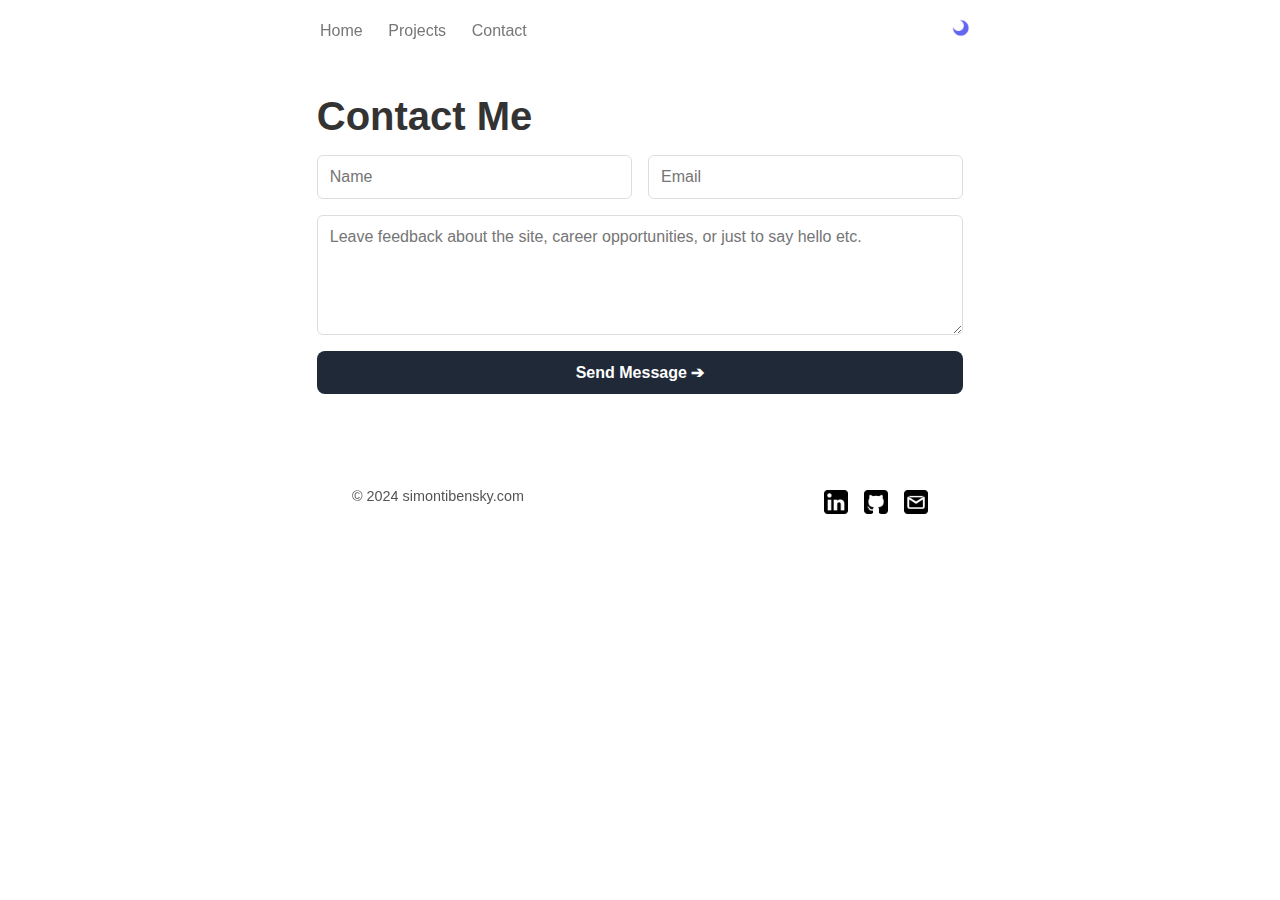
<file: contact.html>
<!DOCTYPE html>
<html lang="en">
<head>
  <meta charset="UTF-8">
  <meta name="viewport" content="width=device-width, initial-scale=1.0">
  <title>Contact Me</title>
  <link rel="stylesheet" href="styles.css">
  <script defer src="script.js"></script>

  <link rel="icon" href="icons/logo.ico" type="image/x-icon">
  
</head>
<body>
  <!-- Navigation Bar -->
  <nav class="navbar">
    <ul class="nav-links">
      <li><a href="index.html">Home</a></li>
      <li><a href="projects.html">Projects</a></li>
      <li><a href="contact.html">Contact</a></li>
    </ul>
    <div class="theme-toggle">
        <button id="theme-button"></button>
    </div>
  </nav>

  <!-- Contact Section -->
  <section class="contact-section">
    <h1>Contact Me</h1>
    <form id="contact-form" action="send_email.php" method="POST" class="contact-form">
      <div class="form-group">
        <input type="text" name="name" placeholder="Name" required>
        <input type="email" name="email" placeholder="Email" required>
      </div>
      <textarea name="message" placeholder="Leave feedback about the site, career opportunities, or just to say hello etc." required></textarea>
      <button type="submit">Send Message ➔</button>
    </form>
  </section>

  <!-- Footer -->
  <footer class="footer">
    <div class="footer-left">
        <p>&copy; 2024 simontibensky.com</p>
    </div>
    <div class="footer-right">
        <div class="social-icons">
          <a href="https://www.linkedin.com/in/simon-tibensk%C3%BD-7459091b0/" target="_blank"><img src="icons/in.png" alt="LinkedIn"></a>
          <a href="https://github.com/Tiky121" target="_blank"><img src="icons/gh.png" alt="GitHub"></a>
          <a href="mailto:simontibensky2@gmail.com" target="_blank"><img src="icons/em.png" alt="Email"></a>
        </div>
    </div>
</footer>
</body>
</html>
</file>
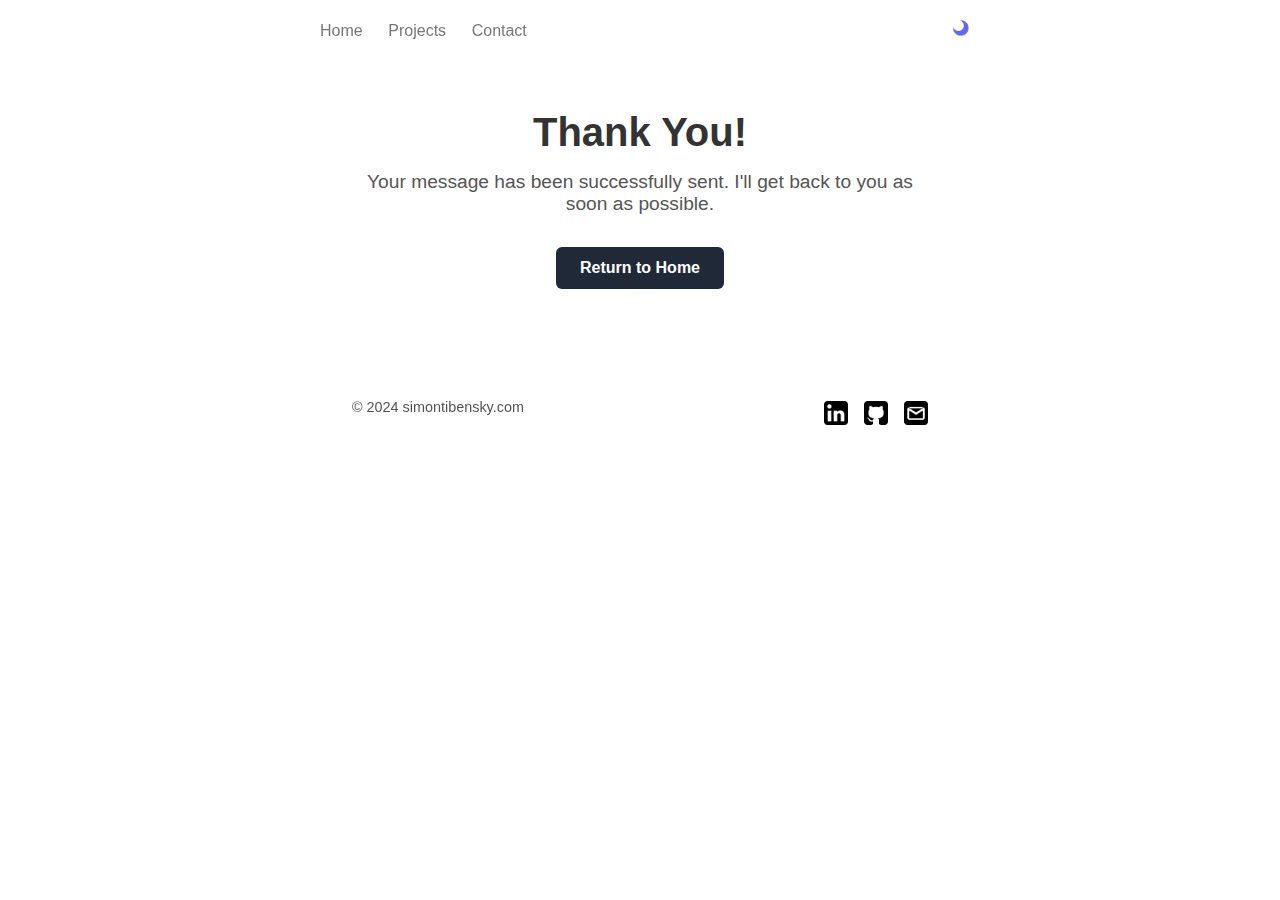
<file: thank_you.html>
<!DOCTYPE html>
<html lang="en">
<head>
  <meta charset="UTF-8">
  <meta name="viewport" content="width=device-width, initial-scale=1.0">
  <title>Thank You</title>
  <link rel="stylesheet" href="styles.css">
  <script defer src="script.js"></script>
  <link rel="icon" href="icons/logo.ico" type="image/x-icon">
</head>
<body>
  <!-- Navigation Bar -->
  <nav class="navbar">
    <ul class="nav-links">
      <li><a href="index.html">Home</a></li>
      <li><a href="projects.html">Projects</a></li>
      <li><a href="contact.html">Contact</a></li>
    </ul>
    <div class="theme-toggle">
        <button id="theme-button"></button>
    </div>
  </nav>

  <!-- Thank You Message Section -->
  <section class="thank-you-section">
    <h1>Thank You!</h1>
    <p>Your message has been successfully sent. I'll get back to you as soon as possible.</p>
    <a href="index.html" class="back-link">Return to Home</a>
  </section>

  <!-- Footer -->
  <footer class="footer">
    <div class="footer-left">
        <p>&copy; 2024 simontibensky.com</p>
    </div>
    <div class="footer-right">
        <div class="social-icons">
          <a href="https://www.linkedin.com/in/simon-tibensk%C3%BD-7459091b0/" target="_blank"><img src="icons/in.png" alt="LinkedIn"></a>
          <a href="https://github.com/Tiky121" target="_blank"><img src="icons/gh.png" alt="GitHub"></a>
          <a href="mailto:simontibensky2@gmail.com" target="_blank"><img src="icons/em.png" alt="Email"></a>
        </div>
    </div>
  </footer>
</body>
</html>
</file>
<file: styles.css>
/* Reset some default styles */
* {
  margin: 0;
  padding: 0;
  box-sizing: border-box;
  font-family: Arial, sans-serif;
}

/* Body Styles */
body {
  background-color: #fff;
  color: #333;
  display: flex;
  flex-direction: column;
  align-items: center;
  min-height: 100vh;
}

canvas {
  width: 100vw;
  height: 100vh;
}

/* Navbar Styles */
.navbar {
  display: flex;
  justify-content: space-between;
  align-items: center;
  width: 57%;
  padding: 1rem 2rem;
  background-color: rgba(255, 255, 255, 0.7);
  backdrop-filter: blur(10px);
  color: #333;
  position: sticky;
  top: 0;
  z-index: 100;
}

.nav-links {
  list-style: none;
  display: flex;
}

.nav-links a {
  text-decoration: none;
  color: #777;
  transition: color 0.3s;
  padding: 0.1rem 0.8rem;
  border-radius: 8px;
}

.nav-links a:hover {
  color: #000;
}

.theme-toggle {
  display: flex;
  align-items: center;
}

.theme-toggle button {
  background: none;
  border: none;
  color: #333;
  font-size: 1.5rem;
  cursor: pointer;
  margin-left: 1rem;
  transition: color 0.3s;
}

.theme-toggle button:hover {
  color: #000;
}

/* Main Intro Section Styles */
.intro {
  width: 50%;
  padding: 2rem 0;
  display: flex;
  flex-direction: column;
  align-items: flex-start;
  gap: 2rem;
}

.content-wrapper {
  display: flex;
  flex-direction: row;
  align-items: center;
  gap: 2rem;
}

.intro-text {
  text-align: left;
  max-width: 500px;
}

.intro-text h1 {
  font-size: 2.9rem;
  margin-bottom: 1rem;
  font-weight: bold;
}

.intro-text p {
  font-size: 1.0rem;
  line-height: 1.6;
  margin-bottom: 1.0rem;
}

.social-icons {
  display: flex;
  gap: 1.5rem;
  margin-top: 1rem;
}

.social-icons a img {
  width: 36px;
  height: 36px;
  transition: transform 0.3s;
}

.social-icons a:hover img {
  transform: scale(1.2);
}

/* Intro Image Styles */
.intro-image {
  display: flex;
  justify-content: center;
  align-items: center;
  flex-wrap: wrap;
}

.intro-image img {
  width: 60%;
  height: auto;
  border-radius: 8px;
  box-shadow: 0 4px 12px rgba(0, 0, 0, 0.2);
}

/* Work and Education Section */
.work-education {
  width: 50%;
  display: flex;
  flex-direction: column;
  align-items: center;
  margin-top: 2rem;
}

/* Content for Work and Education */
.tab-content {
  width: 100%;
  padding: 1rem;
  background-color: #f9f9f9;
  border-radius: 8px;
  margin-top: 1rem;
  box-shadow: 0 2px 2px rgba(0, 0, 0, 0.2);
}

/* Tabs Container */
.tabs-container {
  width: 100%;
  display: flex;
  justify-content: center;
  background-color: #f0f2f5;
  border-radius: 8px;
  padding: 0.1rem;
  margin-top: 0.1rem;
}

/* Tab Button Styles */
.tabs {
  display: flex;
  gap: 2rem;
  width: 100%;
}

.tab-link {
  flex: 1;
  background: none;
  border: none;
  font-size: 1.2rem;
  cursor: pointer;
  padding: 0.3rem 0;
  color: #555;
  transition: color 0.3s, background-color 0.3s, box-shadow 0.3s;
  border-radius: 8px;
  text-align: center;
}

.tab-link.active {
  background-color: #fff;
  color: #333;
  box-shadow: 0 4px 8px rgba(0, 0, 0, 0.1);
}

/* Light Mode Styles */
body.light-mode .tabs-container {
  background-color: #f0f2f5;
}

body.light-mode .tab-link {
  color: #777;
}

body.light-mode .tab-link.active {
  background-color: #fff;
  color: #333;
  box-shadow: 0 4px 8px rgba(0, 0, 0, 0.1);
}

/* Dark Mode Styles */
body.dark-mode {
  background-color: #030712;
  color: #f5f5f5;
}

body.dark-mode .tab-content {
  background-color: #030712;
  box-shadow: 0 0px 4px #1f2937;
}

body.dark-mode .navbar {
  background-color: rgba(3, 7, 18, 0.7);
  backdrop-filter: blur(10px);
  color: #f5f5f5;
}

body.dark-mode .nav-links a {
  color: #ddd;
}

body.dark-mode .theme-toggle button {
  color: #f5f5f5;
}

body.dark-mode .tabs-container {
  background-color: #1f2937;
}

body.dark-mode .tab-link {
  color: #bbb;
}

body.dark-mode .tab-link.active {
  background-color: #030712;
  color: #f5f5f5;
  box-shadow: 0 4px 8px rgba(0, 0, 0, 0.3);
}

body.dark-mode .social-icons a img {
  filter: brightness(0) invert(1);
}

/* Featured Projects Section */
.featured-projects {
  width: 50%;
  max-width: 100%;
  margin-top: 2rem;
  padding: 1rem 0;
  text-align: left;
}

.section-header {
  display: flex;
  justify-content: space-between;
  align-items: center;
  margin-bottom: 1rem;
}

.section-header h2 {
  font-size: 1.8rem;
  font-weight: bold;
}

.view-more {
  text-decoration: none;
  font-size: 1rem;
  color: #555;
  transition: color 0.3s;
}

.view-more:hover {
  color: #000;
}

.projects-container {
  display: flex;
  gap: 1.2rem;
  flex-wrap: wrap;
  
}

.project-card {
  width: 48%;
  background-color: rgba(255, 255, 255, 0.7);
  backdrop-filter: blur(10px);
  border-radius: 8px;
  box-shadow: 0 4px 8px rgba(0, 0, 0, 0.1);
  padding: 1rem;
  text-align: left;
  transition: transform 0.3s;
}

.project-card:hover {
  transform: translateY(-5px);
}

.project-image {
  width: 100%;
  height: auto;
  border-radius: 8px;
  margin-bottom: 0.5rem;
}

.project-card h3 {
  font-size: 1.2rem;
  font-weight: bold;
  margin-bottom: 0.5rem;
}
.project-card h4 {
  font-size: 0.8rem;
  font-weight: bold;
  margin-bottom: 0.5rem;
}

.project-card p {
  font-size: 0.9rem;
  color: #555;
  margin-bottom: 0.5rem;
}

.tags {
  display: flex;
  flex-wrap: wrap;
  gap: 0.3rem;
  margin-bottom: 1rem;
}

.tags span {
  background-color: #e0e0e0;
  color: #333;
  font-size: 0.8rem;
  padding: 0.2rem 0.5rem;
  border-radius: 4px;
}

.project-link {
  display: inline-block;
  background-color: #333;
  color: #fff;
  padding: 0.5rem 1rem;
  border-radius: 4px;
  text-decoration: none;
  font-size: 0.9rem;
}

.project-link:hover {
  background-color: #555;
}

/* Dark Mode Adjustments */
body.dark-mode .project-card {
  background-color: rgba(0, 0, 0, 0.5);
  color: #ebeaea;
  box-shadow: 0 0px 4px #2c3c52;
}

body.dark-mode .tags span {
  background-color: #444;
  color: #f5f5f5;
}

body.dark-mode .view-more {
  color: #bbb;
}

body.dark-mode .view-more:hover {
  color: #f5f5f5;
}

/* Responsive Styles for Mobile */
@media (max-width: 1000px) {
  .navbar,
  .intro,
  .work-education,
  .featured-projects {
    width: 100%;
    padding: 0 1rem;
  }

  .projects-container {
    flex-direction: column;
    gap: 1rem;
  }

  .project-card {
    width: 100%;
  }

  .nav-links {
    text-align: center;
  }

  .nav-links li {
    margin: 1rem 0;
  }

  .navbar {
    position: relative;
    padding: 1rem;
    background-color: rgba(255, 255, 255, 0.9);
  }
  .intro-image img{
    width: 100%;
  }
  .footer {
    width: 100%;
  }
}
/* Footer Styles */
.footer {
  width: 50%;
  max-width: 100%;
  display: flex;
  justify-content: space-between;
  align-items: center;
  padding: 1rem 2rem;
  background-color: rgba(255, 255, 255, 0.7);
  backdrop-filter: blur(10px);
  color: #555;
  font-size: 0.9rem;
  margin-top: 2rem;
}

.footer-left {
  display: flex;
  align-items: center;
}

.footer-left p {
  margin: 0;
}

.footer-left a {
  color: #555;
  text-decoration: none;
  font-weight: bold;
  margin-left: 0.5rem;
  transition: color 0.3s;
}

.footer-left a:hover {
  color: #333;
}

.footer-right {
  display: flex;
  align-items: center;
}

.footer .social-icons {
  display: flex;
  gap: 1rem;
}

.footer .social-icons a img {
  width: 24px;
  height: 24px;
  transition: transform 0.3s;
}

.footer .social-icons a:hover img {
  transform: scale(1.1);
}

/* Dark Mode for Footer */
body.dark-mode .footer {
  background-color: rgba(3, 7, 18, 0.9);
  color: #bbb;
}

body.dark-mode .footer-left a {
  color: #bbb;
}

body.dark-mode .footer-left a:hover {
  color: #f5f5f5;
}

body.dark-mode .footer .social-icons a img {
  filter: brightness(0) invert(1); /* Makes icons white in dark mode */
}
/* Contact Section */
.contact-section {
  width: 53%;
  margin: 0 auto;
  padding: 2rem 1rem;
  
}

.contact-section h1 {
  font-size: 2.5rem;
  font-weight: bold;
  margin-bottom: 1rem;
}

.contact-form {
  display: flex;
  flex-direction: column;
  gap: 1rem;
}

.form-group {
  display: flex;
  gap: 1rem;
}

.form-group input[type="text"],
.form-group input[type="email"],
.contact-form textarea {
  width: 100%;
  padding: 0.75rem;
  border: 1px solid #ddd;
  border-radius: 6px;
  font-size: 1rem;
}

.contact-form textarea {
  min-height: 120px;
  resize: vertical;
}

.contact-form button {
  background-color: #1f2937;
  color: #fff;
  border: none;
  padding: 0.75rem;
  font-size: 1rem;
  font-weight: bold;
  border-radius: 8px;
  cursor: pointer;
  transition: background-color 0.3s;
}

.contact-form button:hover {
  background-color: #333;
}

.form-disclaimer {
  font-size: 0.9rem;
  color: #777;
}

.form-disclaimer a {
  color: #555;
  text-decoration: none;
  font-weight: bold;
}

.form-disclaimer a:hover {
  color: #333;
}

/* Thank You Section */
.thank-you-section {
  max-width: 600px;
  margin: 0 auto;
  padding: 3rem 1rem;
  text-align: center;
}

.thank-you-section h1 {
  font-size: 2.5rem;
  font-weight: bold;
  margin-bottom: 1rem;
}

.thank-you-section p {
  font-size: 1.2rem;
  color: #555;
  margin-bottom: 2rem;
}

.back-link {
  display: inline-block;
  background-color: #1f2937;
  color: #fff;
  padding: 0.75rem 1.5rem;
  border-radius: 6px;
  text-decoration: none;
  font-size: 1rem;
  font-weight: bold;
  transition: background-color 0.3s;
}

.back-link:hover {
  background-color: #333;
}

/* Dark Mode Styles for Thank You Page */
body.dark-mode .thank-you-section p {
  color: #ddd;
}

body.dark-mode .back-link {
  background-color: #444;
}

body.dark-mode .back-link:hover {
  background-color: #555;
}

/* Education Section */
.education-entry {
  display: flex;
  align-items: flex-start;
  gap: 1rem;
  padding: 1rem 0;
  border-bottom: 1px solid #ddd;
}

.research-list {
  font-size: 0.8em; /* Adjust as needed for desired size */
  margin-top: 8px;
  margin-left: 12px;
}
.research-list li {
  line-height: 1.2; /* Adjust spacing if needed */
}

.education-logo img {
  width: 48px;
  height: 48px;
  border-radius: 50%;
  box-shadow: 0 2px 4px rgba(0, 0, 0, 0.2);
  transition: transform 0.3s;
}

.education-logo:hover img {
  transform: scale(1.1);
}

.education-details {
  text-align: left;
}

.education-details h3 {
  font-size: 1.2rem;
  font-weight: bold;
  margin-bottom: 0.2rem;
}

.education-details p {
  margin: 0;
  font-size: 1rem;
  color: #555;
}

.education-details span {
  font-size: 0.9rem;
  color: #777;
  display: block;
  margin-top: 0.5rem;
}

/* Dark Mode Adjustments */
body.dark-mode .education-entry {
  border-bottom: 1px solid #444;
}

body.dark-mode .education-details p,
body.dark-mode .education-details span {
  color: #bbb;
}

body.dark-mode .education-logo img {
  filter: brightness(0) invert(1); /* Adjusts logo color for dark mode */
}
</file>
